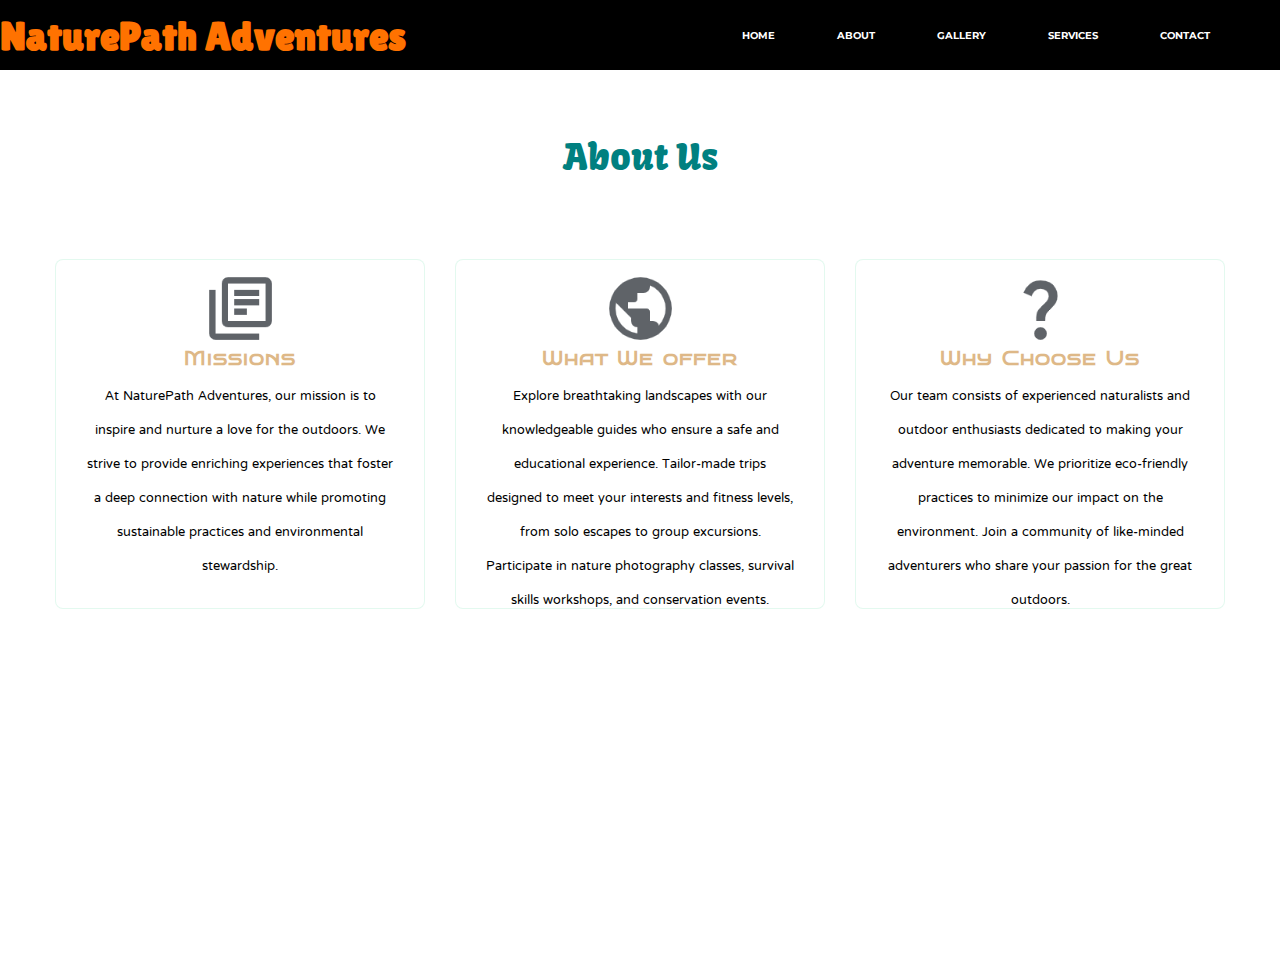
<file: about.html>
<!DOCTYPE html>
<html lang="en">
<head>
    <meta charset="UTF-8">
    <meta name="viewport" content="width=device-width, initial-scale=1.0">
    <title>Document</title>
    <link rel="stylesheet" href="about.css">
    <link rel="stylesheet" href="navbar.css">
</head>
<link rel="preconnect" href="https://fonts.googleapis.com">
<link rel="preconnect" href="https://fonts.gstatic.com" crossorigin>
<link href="https://fonts.googleapis.com/css2?family=Montserrat:ital,wght@0,100..900;1,100..900&display=swap" rel="stylesheet">

<link rel="preconnect" href="https://fonts.googleapis.com">
<link rel="preconnect" href="https://fonts.gstatic.com" crossorigin>
<link href="https://fonts.googleapis.com/css2?family=Lilita+One&family=Pacifico&display=swap" rel="stylesheet">

<link rel="preconnect" href="https://fonts.googleapis.com">
<link rel="preconnect" href="https://fonts.gstatic.com" crossorigin>
<link href="https://fonts.googleapis.com/css2?family=Bebas+Neue&family=Merienda:wght@300..900&family=Poetsen+One&display=swap" rel="stylesheet">

<link rel="preconnect" href="https://fonts.googleapis.com">
<link rel="preconnect" href="https://fonts.gstatic.com" crossorigin>
<link href="https://fonts.googleapis.com/css2?family=Bebas+Neue&family=Merienda:wght@300..900&family=Poetsen+One&family=Righteous&display=swap" rel="stylesheet">

<link rel="preconnect" href="https://fonts.googleapis.com">
<link rel="preconnect" href="https://fonts.gstatic.com" crossorigin>
<link href="https://fonts.googleapis.com/css2?family=NTR&display=swap" rel="stylesheet">

<link rel="preconnect" href="https://fonts.googleapis.com">
<link rel="preconnect" href="https://fonts.gstatic.com" crossorigin>
<link href="https://fonts.googleapis.com/css2?family=Bruno+Ace+SC&family=NTR&display=swap" rel="stylesheet">

<link rel="preconnect" href="https://fonts.googleapis.com">
<link rel="preconnect" href="https://fonts.gstatic.com" crossorigin>
<link href="https://fonts.googleapis.com/css2?family=Bruno+Ace+SC&family=Kavoon&family=NTR&display=swap" rel="stylesheet">

<body>
    <div class="navbar">
        <h1>NaturePath Adventures</h1>
        <div class="menu">
            <ul>
                <li><a href="index.html">HOME</a></li>
                <li><a href="about.html">ABOUT</a></li>
                <li><a href="gallery.html">GALLERY</a></li>
                <li><a href="services.html">SERVICES</a></li>
                <li><a href="contact.html">CONTACT</a></li>
            </ul>
        </div>
    </div>

    <div class="container">
        <div class="about-wrapper">
            <div class="about">
                <h2>About Us<span></span></h2>
                <div class="cards">
                    
                    <div class="card">
                        <i class="image"></i>
                        <img src="Images/books.png" height="75" width="75">
                        <h4>Missions</h4>
                        <p>At NaturePath Adventures, our mission is to inspire and nurture a love for the outdoors. We strive to provide enriching experiences that foster a deep connection with nature while promoting sustainable practices and environmental stewardship.</p>
                    </div>

                    <div class="card">
                        <i class="image2"></i>
                        <img src="Images/offerimg.png" height="75" width="75">
                        <h4>What We offer</h4>
                        <p>Explore breathtaking landscapes with our knowledgeable guides who ensure a safe and educational experience. Tailor-made trips designed to meet your interests and fitness levels, from solo escapes to group excursions. Participate in nature photography classes, survival skills workshops, and conservation events.</p>
                    </div>

                    <div class="card">
                        <i class="image3"></i>
                        <img src="Images/qmimg.png" height="75" width="75">
                        <h4>Why Choose Us</h4>
                        <p>Our team consists of experienced naturalists and outdoor enthusiasts dedicated to making your adventure memorable.  We prioritize eco-friendly practices to minimize our impact on the environment. Join a community of like-minded adventurers who share your passion for the great outdoors.</p>
                    </div>
                </div>
            </div>
        </div>
    </div>
</body>
</html>
</file>
<file: about.css>
*{
    margin: 0;
    padding: 0;
    box-sizing: border-box;
}


.container{
    min-height: 100vh;
    width: 100%;
    background-color: white;
}


.about-wrapper{
    padding: 5% 8%;
}


.about{
    display: flex;
    flex-direction: column;
    align-items: center;
}

h2{
    font-size: 36px;
    font-family: "Kavoon", serif;
    font-weight: 500;
    color: teal;
}


.cards{
    display: grid;
    grid-template-columns: repeat(3,1fr);
    gap: 30px;
    margin-top: 80px;
}



.card{
    height: 350px;
    width: 370px;
    background-color: #fff;
    padding: 3% 8%;
    border: 0.2px solid rgb(114, 226, 174,0.2);
    border-radius: 8px;
    transition: 0.6s;
    display: flex;
    align-items: center;
    flex-direction: column;
    position: relative;
    overflow: hidden;
}




.card:after{
    content: "";
    position: absolute;
    top: 150%;
    left: -200%;
    width: 120%;
    transform: rotate(50deg);
    background-color: white;
    height: 18px;
    filter: blur(30px);
    opacity: 0.5;
    transition: 1s;
}

.card:hover:after{
    width: 225%;
    top: -100%;

}

.card h4{
    color: burlywood;
    font-size: 20px;
    font-family: "Bruno Ace SC", sans-serif;
    font-weight: 600;
    letter-spacing: 1px;
}

.card p{
    text-align: center;
    font-family: "NTR", sans-serif;
    width: 100%;
    margin: 10px 0;
    color: rgba(255, 255, 255, 0.6s);
}

.card:hover{
    background-color: transparent;
    transform: translateY(-8px);
    border-color: skyblue;
}
</file>
<file: navbar.css>
.navbar{
    width: 100%;
    margin: auto;
    height: 70px;
    background-color: black;
    padding: 2px 0;
    display: flex;
    align-items: center;
    justify-content: space-between;
}

.navbar h1{
    color: #ff7200;
    font-size: 40px;
    font-family: "Lilita One", sans-serif;
    padding-left: 20px 50px;
    float: left;
    padding-top: 2px;
}

.menu{
    width: 600px;
    float: left;
    height: 70px;
}

.menu ul{
    float: left;
    display: flex;
    justify-content: center;
    align-items: center;
}

.menu ul li{
    list-style: none;
    float: left;
    margin-left: 62px;
    margin-top: 27px;
    font-size: 14px;
}

.menu ul li a{
    color: white;
    text-decoration: none;
    font-family: "Montserrat", sans-serif;
    font-size: 10px;
    font-weight: bold;
    transition: 0.4s ease-in-out;
}

.menu ul li a:hover{
    color: #ff7200;
}
</file>
